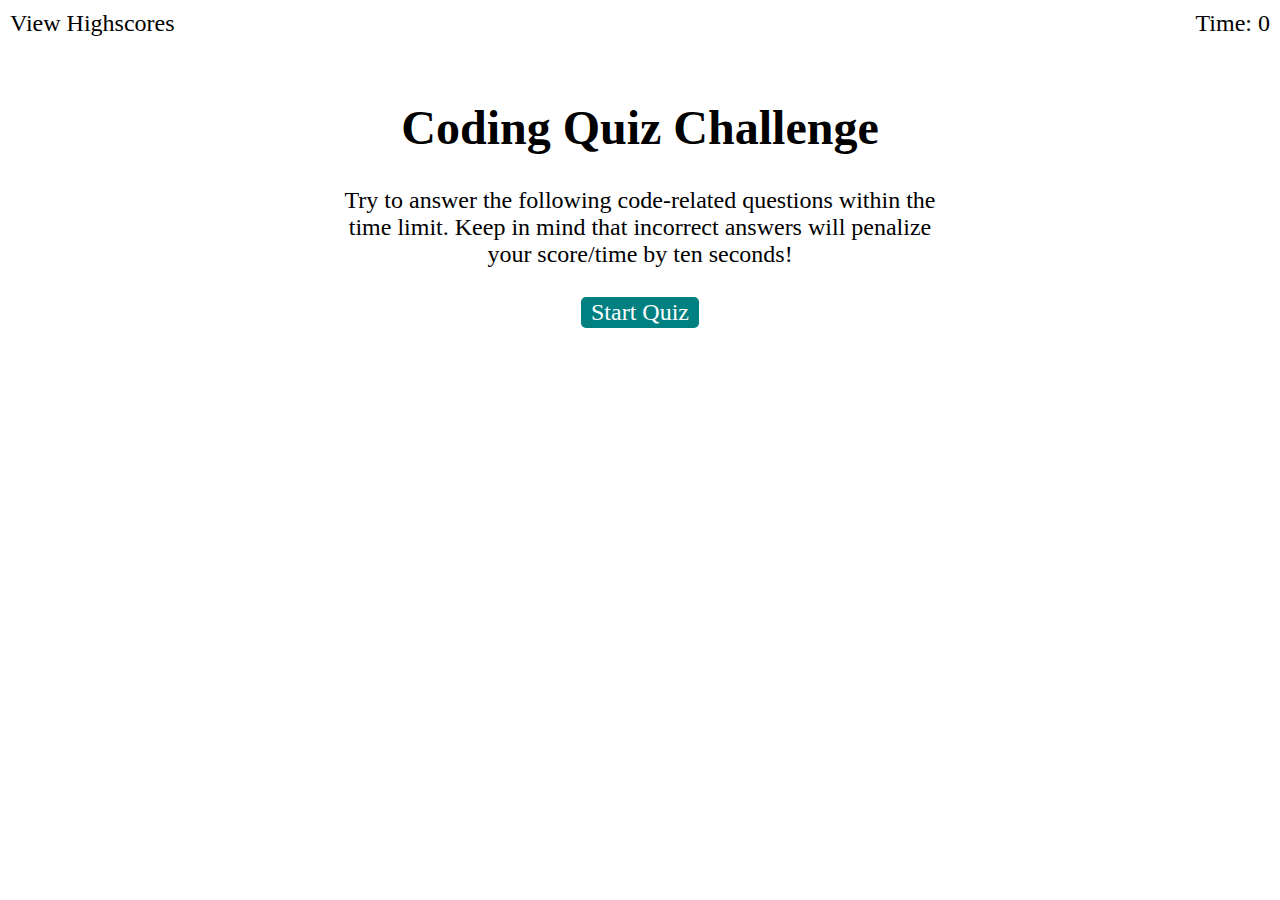
<file: index.html>
<!DOCTYPE html>
<html lang="en">
  <head>
    <meta charset="UTF-8" />
    <meta name="viewport" content="width=device-width, initial-scale=1.0" />
    <meta http-equiv="X-UA-Compatible" content="ie=edge" />
    <title>Coding Quiz</title>

    <link rel="stylesheet" href="style.css" />
  </head>

  <body>
    <div class="scores"><a href="score.html">View Highscores</a></div>

    <div class="timer">Time: <span id="time">0</span></div>

    <div class="wrapper">
      <div id="start-screen" class="start">
        <h1>Coding Quiz Challenge</h1>
        <p>
          Try to answer the following code-related questions within the time
          limit. Keep in mind that incorrect answers will penalize your
          score/time by ten seconds!
        </p>
        <button id="start">Start Quiz</button>
      </div>

      <div id="questions" class="hide">
        <h2 id="question-title"></h2>
        <div id="choices" class="choices"></div>
      </div>

      <div id="end-screen" class="hide">
        <h2>All done!</h2>
        <p>Your final score is <span id="final-score"></span>.</p>
        <p>
          Enter initials: <input type="text" id="initials" max="3" />
          <button id="submit">Submit</button>
        </p>
      </div>

      <div id="feedback" class="feedback hide"></div>
    </div>

    <script src="./js/questions.js"></script>
    <script src="./js/script.js"></script>
  </body>
</html>
</file>
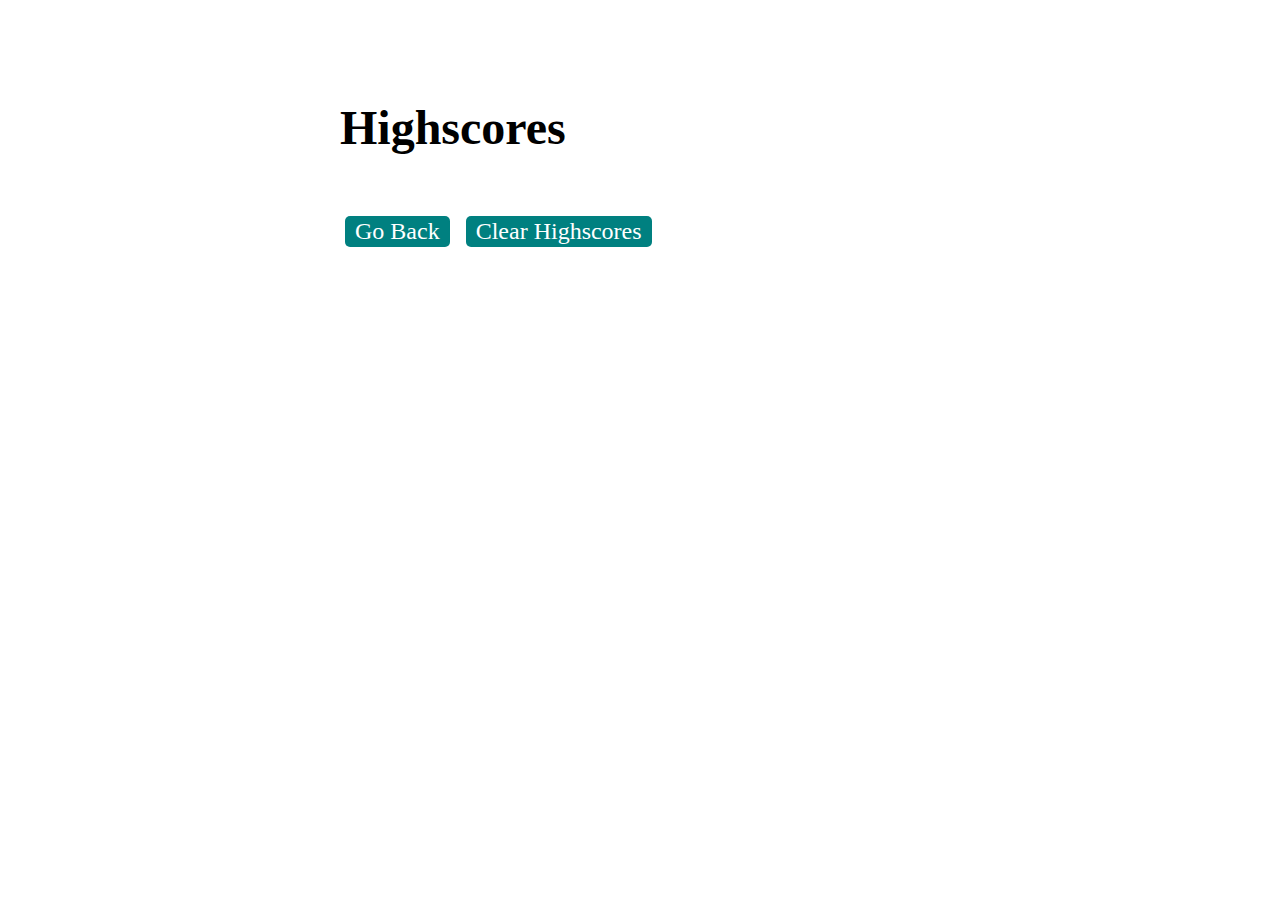
<file: score.html>
<!DOCTYPE html>
<html lang="en">
  <head>
    <meta charset="UTF-8" />
    <meta name="viewport" content="width=device-width, initial-scale=1.0" />
    <meta http-equiv="X-UA-Compatible" content="ie=edge" />
    <title>Highscores</title>

    <link rel="stylesheet" href="style.css" />
  </head>

  <body>
    <div class="wrapper">
      <h1>Highscores</h1>
      <ol id="highscores"></ol>

      <a href="index.html"><button>Go Back</button></a>
      <button id="clear">Clear Highscores</button>
    </div>

    <script src="js/score.js"></script>
  </body>
</html>
</file>
<file: style.css>
body {
  font-family: "Architects Daughter", cursive;
  font-size: 150%;
}
.wrapper {
  margin: 100px auto 0 auto;
  max-width: 600px;
}

.hide {
  display: none;
}

.start {
  text-align: center;
}

.scores {
  position: absolute;
  top: 10px;
  left: 10px;
}

.feedback {
  font-style: italic;
  font-size: 120%;
  margin-top: 20px;
  padding-top: 10px;
  color: gray;
  border-top: 2px solid #ccc;
}

.timer {
  position: absolute;
  top: 10px;
  right: 10px;
}

a {
  color: black;
  text-decoration: none;
  transition: color 0.1s;
}

a:hover {
  color: #8c8c99;
}

button {
  display: inline-block;
  margin: 5px;
  cursor: pointer;
  font-family: "Architects Daughter", cursive;
  font-size: 100%;
  background-color: teal;
  border-radius: 5px;
  padding: 2px 10px;
  color: white;
  border: 0;
  transition: background-color 0.1s;
}

button:hover {
  background-color: silver;
}

.choices button {
  display: block;
}

input[type="text"] {
  font-size: 100%;
}

ol {
  padding-left: 0px;
  max-height: 400px;
  overflow: auto;
}

li {
  padding: 5px;
  list-style: decimal inside none;
}

li:nth-child(odd) {
  background-color: #f3edfc;
}
</file>
